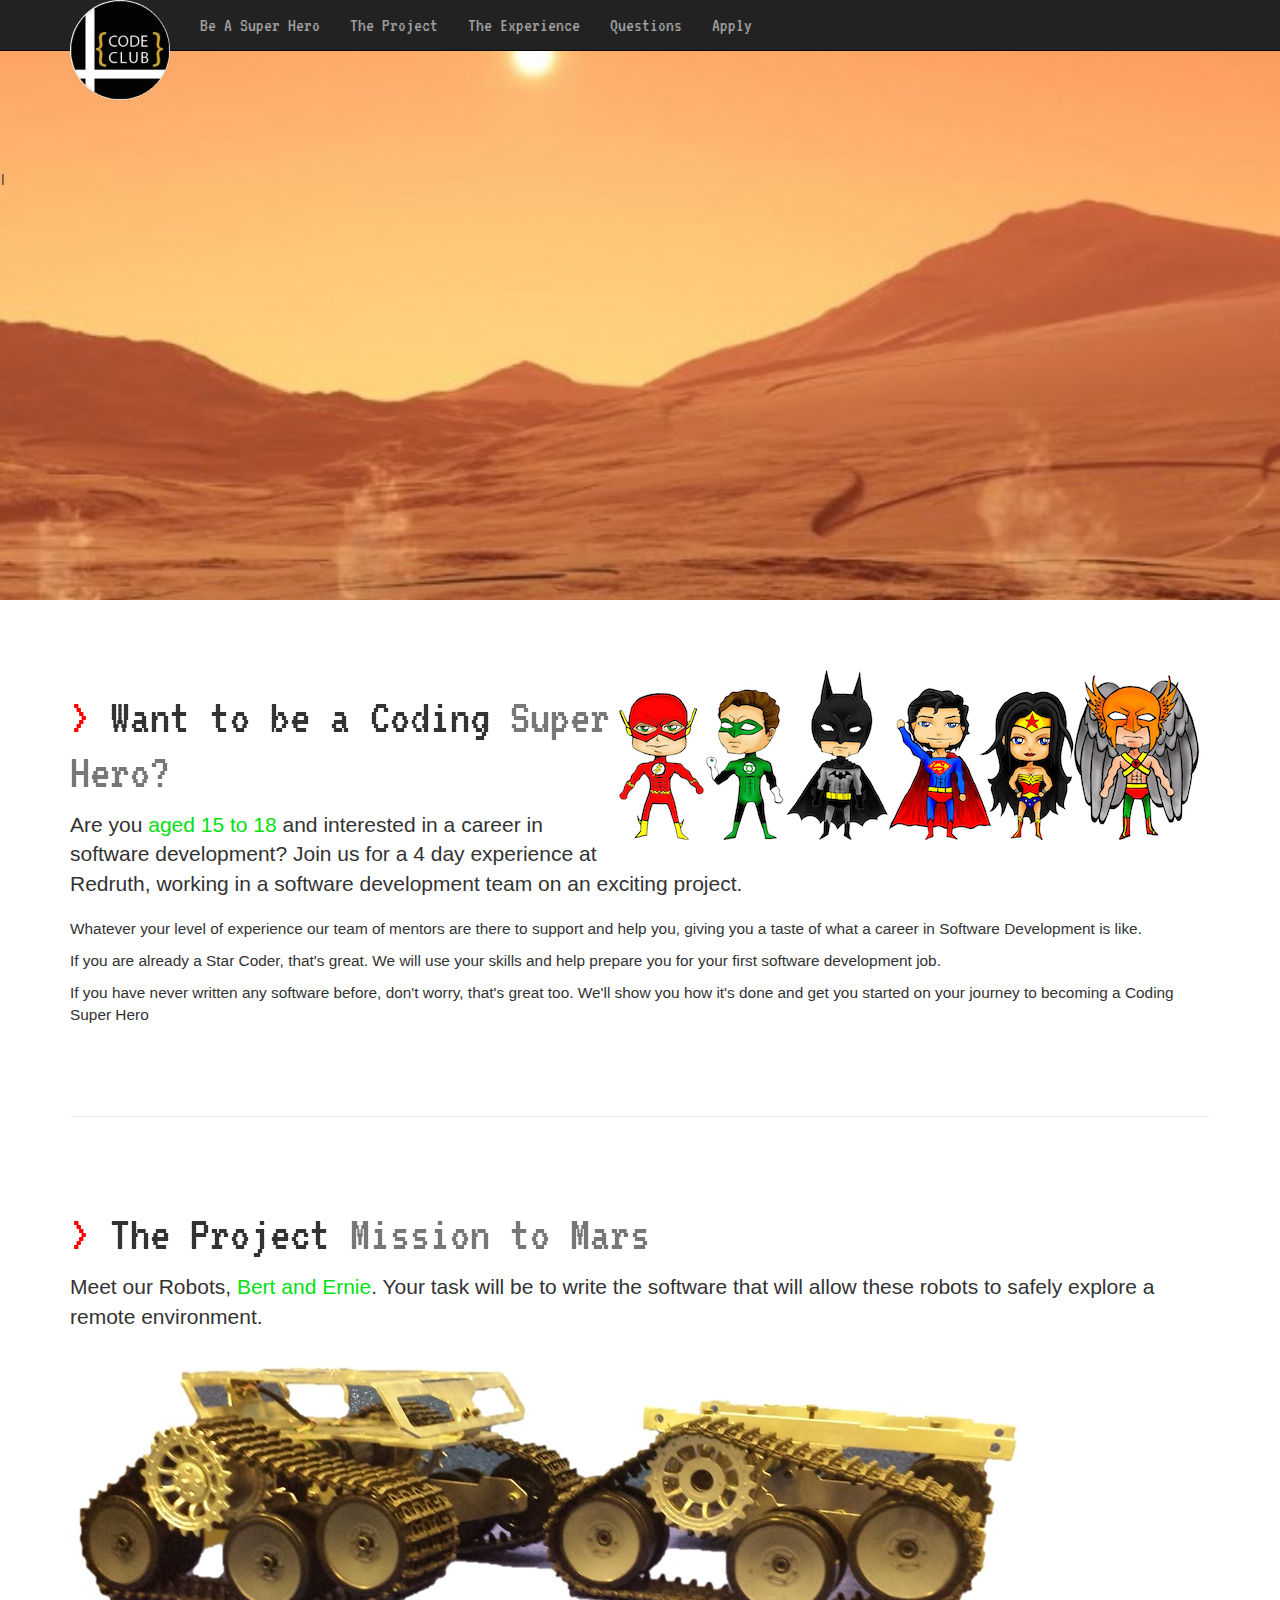
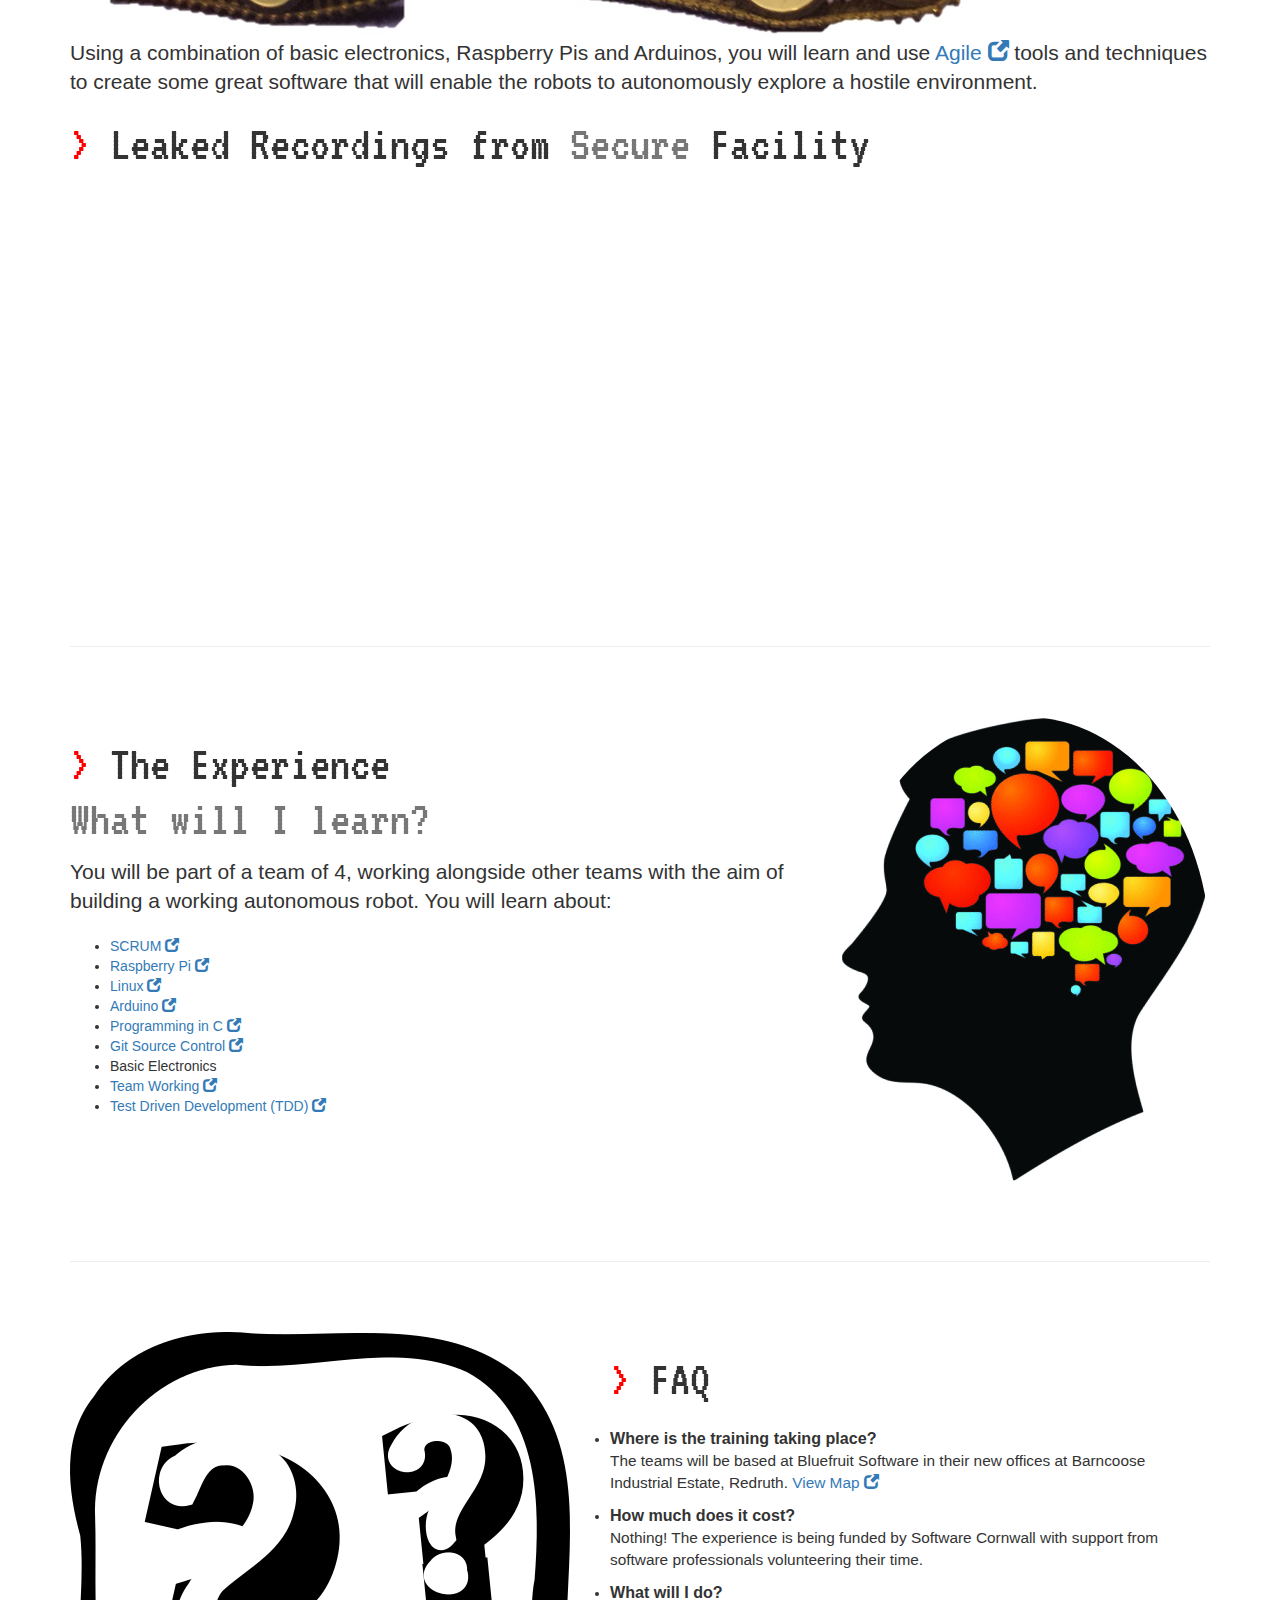
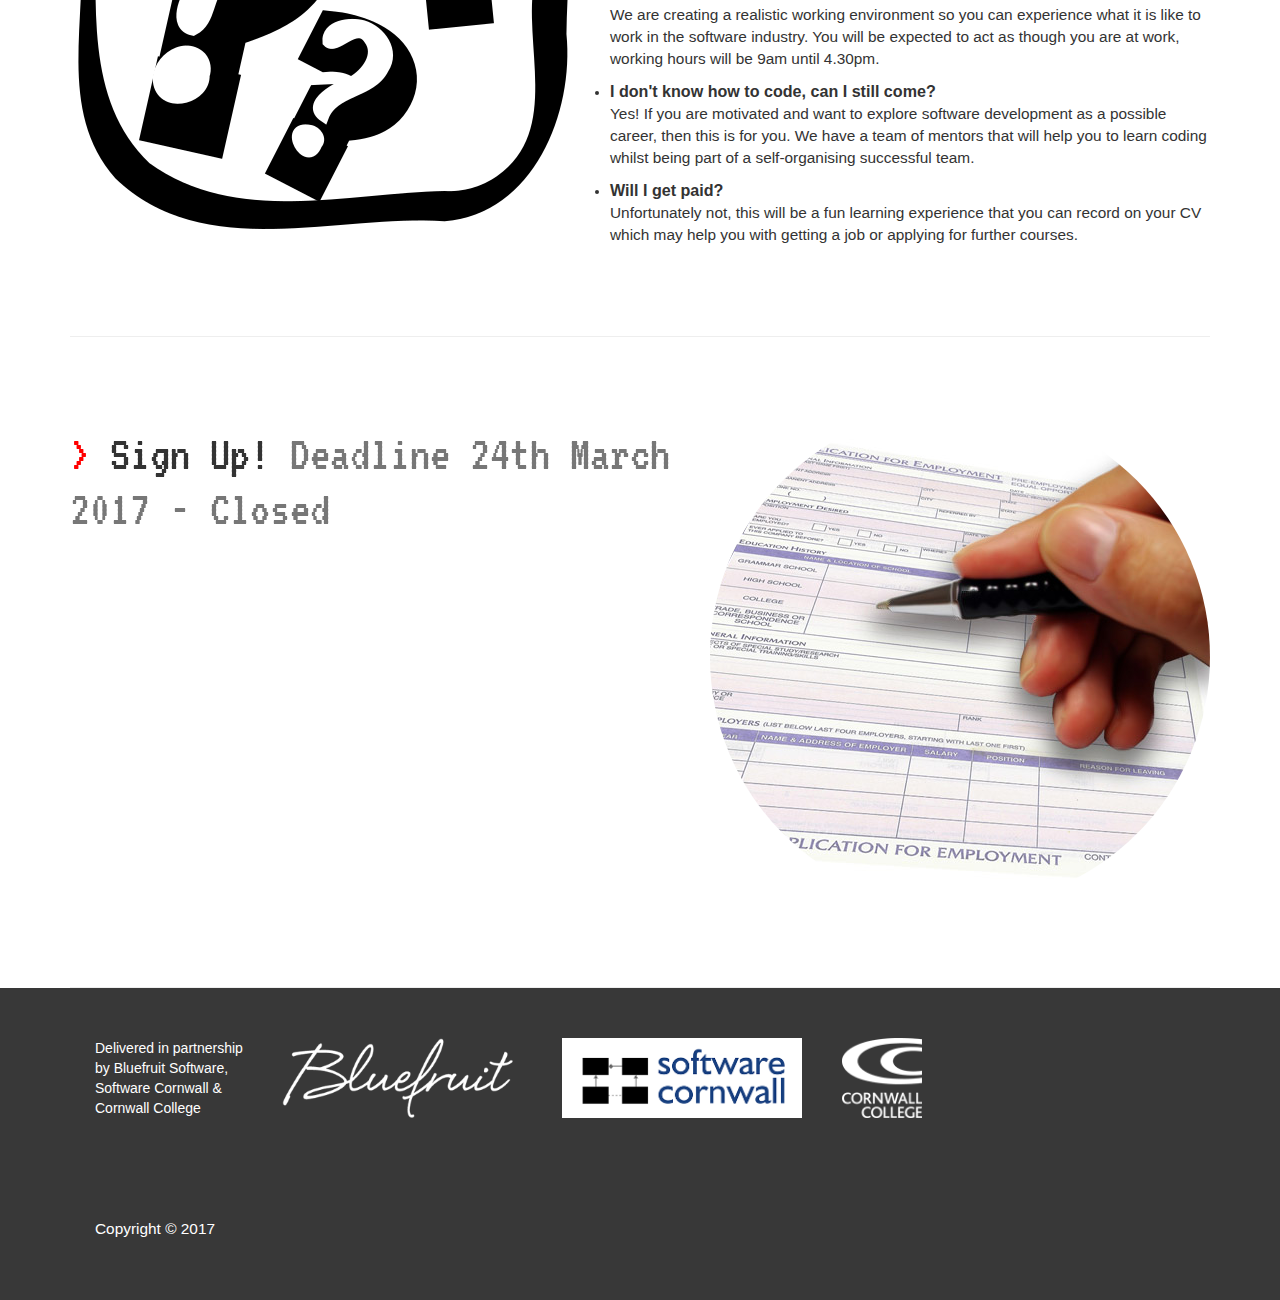
<file: easterschool/index.html>
<!DOCTYPE html>
<html lang="en">
<head>
    <meta charset="utf-8">
    <meta http-equiv="X-UA-Compatible" content="IE=edge">
    <meta name="viewport" content="width=device-width, initial-scale=1">
    <meta name="description" content="">
    <meta name="author" content="tango3.co.uk">

    <title>Star Coders - Mission to Mars</title>
	<!-- Google fonts -->
	<link href='//fonts.googleapis.com/css?family=VT323' rel='stylesheet' type='text/css'>

    <!-- Bootstrap Core CSS -->
    <link href="//maxcdn.bootstrapcdn.com/bootstrap/3.3.2/css/bootstrap.min.css" rel="stylesheet">

    <!-- Custom CSS -->
    <link href="./css/one-page-wonder.css" rel="stylesheet">

    <!-- HTML5 Shim and Respond.js IE8 support of HTML5 elements and media queries -->
    <!-- WARNING: Respond.js doesn't work if you view the page via file:// -->
    <!--[if lt IE 9]>
        <script src="https://oss.maxcdn.com/libs/html5shiv/3.7.0/html5shiv.js"></script>
        <script src="https://oss.maxcdn.com/libs/respond.js/1.4.2/respond.min.js"></script>
    <![endif]-->

</head>

<body>

    <!-- Navigation -->
    <nav class="navbar navbar-inverse navbar-fixed-top" role="navigation">
        <div class="container">
            <!-- Brand and toggle get grouped for better mobile display -->
            <div class="navbar-header">
                <button type="button" class="navbar-toggle" data-toggle="collapse" data-target="#bs-example-navbar-collapse-1">
                    <span class="sr-only">Toggle navigation</span>
                    <span class="icon-bar"></span>
                    <span class="icon-bar"></span>
                    <span class="icon-bar"></span>
                </button>
                <a class="navbar-brand" href="http://www.softwarecornwall.org/codeclub"><img class="img-circle" src="./images/CodeClubCornwall-150px.jpg" title="Code Club Cornwall" /></a>
            </div>
            <!-- Collect the nav links, forms, and other content for toggling -->
            <div class="collapse navbar-collapse" id="bs-example-navbar-collapse-1">
                <ul class="nav navbar-nav">
                    <li>
                        <a href="#super-hero">Be A Super Hero</a>
                    </li>
                    <li>
                        <a href="#project">The Project</a>
                    </li>
                    <li>
                        <a href="#experience">The Experience</a>
                    </li>
					<li>
                        <a href="#faq">Questions</a>
                    </li>
					<li>
                        <a href="#apply">Apply</a>
                    </li>
                </ul>
            </div>
            <!-- /.navbar-collapse -->
        </div>
        <!-- /.container -->
    </nav>

    <!-- Full Width Image Header -->
    <header class="header-image">
        <div class="headline">
            <div class="container">
            </div>
        </div>
    </header>

    <!-- Page Content -->
    <div class="container">

       <!--<hr class="featurette-divider">-->

        <!-- First Featurette -->
        <div class="featurette" id="super-hero">
            <img class="featurette-image img-responsive" src="./images/superhero-clipart.png">
            <h2 class="featurette-heading"><span style="color:red">> </span>Want to be a Coding
                <span class="text-muted">Super Hero?</span>
            </h2>
            <p class="lead">Are you <span style="color:#04E013">aged 15 to 18</span> and interested in a career in software development? Join us for a 4 day experience at Redruth, working in a software development team on an exciting project.</p>
			<p >Whatever your level of experience our team of mentors are there to support and help you, giving you a taste of what a career in Software Development is like.</p>
			<p >If you are already a Star Coder, that's great. We will use your skills and help prepare you for your first software development job.</p>
			<p >If you have never written any software before, don't worry, that's great too.  We'll show you how it's done and get you started on your journey to becoming a Coding Super Hero</p> 
		</div>

        <hr class="featurette-divider">

        <!-- Second Featurette -->
        <div class="featurette" id="project">
            <h2 class="featurette-heading"><span style="color:red">> </span>The Project 
                <span class="text-muted">Mission to Mars</span>
            </h2>
            <p class="lead">Meet our Robots, <span style="color:#04E013">Bert and Ernie</span>. Your task will be to write the software that will allow these robots to safely explore a remote environment.</p>
			<img class="featurette-image img-responsive " src="./images/Bert-and-Ernie.jpg">
			<p class="lead">Using a combination of basic electronics, Raspberry Pis and Arduinos, you will learn and use <a href="http://en.wikipedia.org/wiki/Agile_software_development" target="_blank">Agile <i class="glyphicon glyphicon-new-window"></i></a> tools and techniques to create some great software that will enable the robots to autonomously explore a hostile environment.</p>
			<h2 class="featurette-heading"><span style="color:red">> </span>Leaked Recordings from 
                <span class="text-muted">Secure</span> Facility
            </h2>
			<iframe class="video" scrolling='no' frameborder='0' style='border: none;' src='https://www.wevideo.com/embed/#592023631'></iframe>
		</div>

        <hr class="featurette-divider">

        <!-- Third Featurette -->
        <div class="featurette" id="experience">
            <img class="featurette-image img-circle img-responsive pull-right" src="./images/learn.jpg">
            <h2 class="featurette-heading"><span style="color:red">> </span>The Experience<br />
                <span class="text-muted">What will I learn?</span>
            </h2>
            <p class="lead">You will be part of a team of 4, working alongside other teams with the aim of building a working autonomous robot. You will learn about:
				<ul>
					<li><a href="https://www.atlassian.com/agile/scrum" title="SCRUM">SCRUM <i class="glyphicon glyphicon-new-window"></i></a></li>
					<li><a href="http://www.raspberrypi.org/"  title="Raspberry Pi">Raspberry Pi <i class="glyphicon glyphicon-new-window"></i></a></li>
					<li><a href="http://www.linux.com/">Linux <i class="glyphicon glyphicon-new-window"></i></a></li>
					<li><a href="http://www.arduino.cc/">Arduino  <i class="glyphicon glyphicon-new-window"></i></a></li>
					<li><a href="http://arduino.cc/en/Tutorial/HomePage">Programming in C <i class="glyphicon glyphicon-new-window"></i></a></li>
					<li><a href="http://git-scm.com/">Git Source Control <i class="glyphicon glyphicon-new-window"></i></a></li>
					<li>Basic Electronics</li>
					<li><a href="https://www.atlassian.com/agile/teams">Team Working <i class="glyphicon glyphicon-new-window"></i></a></li>
					<li><a href="http://en.wikipedia.org/wiki/Test-driven_development">Test Driven Development (TDD) <i class="glyphicon glyphicon-new-window"></i></a></li>
				</ul>
			</p>
        </div>

        <hr class="featurette-divider">

		<!-- Fourth Featurette -->
        <div class="featurette" id="faq">
            <img class="featurette-image img-responsive pull-left" src="./images/icon-faq-500px.png">
            <h2 class="featurette-heading"><span style="color:red">> </span>FAQ
                <span class="text-muted"></span>
            </h2>
            <p class="lead">
				<ul>
					<li><span style="font-size:115%; font-weight:bold;">Where is the training taking place?</span><p>The teams will be based at Bluefruit Software in their new offices at Barncoose Industrial Estate, Redruth. <a href="https://www.google.co.uk/maps/place/Bluefruit+Software/@50.2288402,-5.2500995,17z/data=!4m15!1m9!4m8!1m0!1m6!1m2!1s0x486b1f5c8ba8f665:0x5d7c3f05d682b4c3!2sBluefruit+Software,+Gateway+Business+Centre,+Barncoose+Gateway+Park,+Illogan+Highway,+Redruth+TR15+3RQ!2m2!1d-5.24783!2d50.228803!3m4!1s0x0:0x5d7c3f05d682b4c3!8m2!3d50.2288032!4d-5.2478298">View Map <i class="glyphicon glyphicon-new-window"></i></a></p></li>
					<li><span style="font-size:115%; font-weight:bold;">How much does it cost?</span><p>Nothing! The experience is being funded by Software Cornwall with support from software professionals volunteering their time.</p></li>
					<li><span style="font-size:115%; font-weight:bold;">What will I do?</span><p>We are creating a realistic working environment so you can experience what it is like to work in the software industry. You will be expected to act as though you are at work, working hours will be 9am until 4.30pm.</p></li>
					<li><span style="font-size:115%; font-weight:bold;">I don't know how to code, can I still come?</span><p>Yes! If you are motivated and want to explore software development as a possible career, then this is for you. We have a team of mentors that will help you to learn coding whilst being part of a self-organising successful team.</p></li>
					<li><span style="font-size:115%; font-weight:bold;">Will I get paid?</span><p>Unfortunately not, this will be a fun learning experience that you can record on your CV which may help you with getting a job or applying for further courses.</p></li>
				</ul>
			</p>
        </div>

        <hr class="featurette-divider">
		
		<!-- Fifth Featurette -->
        <div class="featurette" id="apply">
            <img class="featurette-image img-circle img-responsive pull-right" src="./images/application-form-500px.jpg">
            <h2 class="featurette-heading"><span style="color:red">> </span>Sign Up!
                <span class="text-muted">Deadline 24th March 2017 - Closed</span>
            </h2>
        </div>

        <hr class="featurette-divider">
		


    </div>
<!-- Modal -->
<div class="modal fade" id="myModal" tabindex="-1" role="dialog" aria-labelledby="myModalLabel" aria-hidden="true">
  <div class="modal-dialog">
    <div class="modal-content">
		 <div class="modal-header">
        <button type="button" class="close" data-dismiss="modal" aria-label="Close"><span aria-hidden="true">&times;</span></button>
        <h4 class="modal-title" id="myModalLabel">Apply</h4>
      </div>
      <div class="modal-body">
		<iframe src="https://docs.google.com/forms/d/e/1FAIpQLSeaUubhiY4Bgk0ZSyBa0KwB0mQRyDXtwMonBSgul-kCUkoHQ/viewform?embedded=true" width="100%" height="100%" frameborder="0" marginheight="0" marginwidth="0">Loading...</iframe>
      </div>
      <div class="modal-footer">
        <button type="button" class="btn btn-default" data-dismiss="modal">Close</button>        
      </div>
	  </div></div></div>


        <!-- Footer -->
        <footer>
			 <div class="container">
            <div class="row" style="padding: 50px 25px 50px 25px;">
                <div class="col-lg-2"  style="color: white;">
						Delivered in partnership by Bluefruit Software, Software Cornwall & Cornwall College 
                </div>
				
				<div class="col-lg-3" >	
						<a href="http://www.bluefruit.co.uk">
							<img  style="height: 80px;" src="./images/bluefruit.png" title="Bluefruit Software" />
						</a>
                </div>
				<div class="col-lg-3"  >
						<a href="http://www.softwarecornwall.org">
							<img  style="height: 80px;" src="./images/software-cornwall-logo-1200.png" title="Software Cornwall" />
						</a>					
                </div>
                <div class="col-lg-1" >	
						<a href="http://www.cornwall.ac.uk">
							<img  style="height: 80px;" src="./images/cc-logo-white.png" title="Cornwall College" />
						</a>
                </div>
            </div>			
			<div class="row" style="padding: 50px 25px 50px 25px;">
                <div class="col-lg-4">
                    <p style="color:white;">Copyright &copy; 2017</p>
                </div>
            </div>
			</div>
        </footer>
    <!-- /.container -->
	<!-- jQuery -->
    <script src="//ajax.googleapis.com/ajax/libs/jquery/2.1.3/jquery.min.js"></script>

    <!-- Bootstrap Core JavaScript -->
    <script src="//maxcdn.bootstrapcdn.com/bootstrap/3.3.2/js/bootstrap.min.js"></script>
    
	<!-- jQuery -->
    <!--<script src="js/jquery.js"></script>-->
	<script src="js/typed.js" type="text/javascript"></script>
    <!-- Bootstrap Core JavaScript -->
    <!--<script src="js/bootstrap.min.js"></script>-->
    <script src="js/easter-school.js" type="text/javascript"></script>
</body>

</html>
</file>
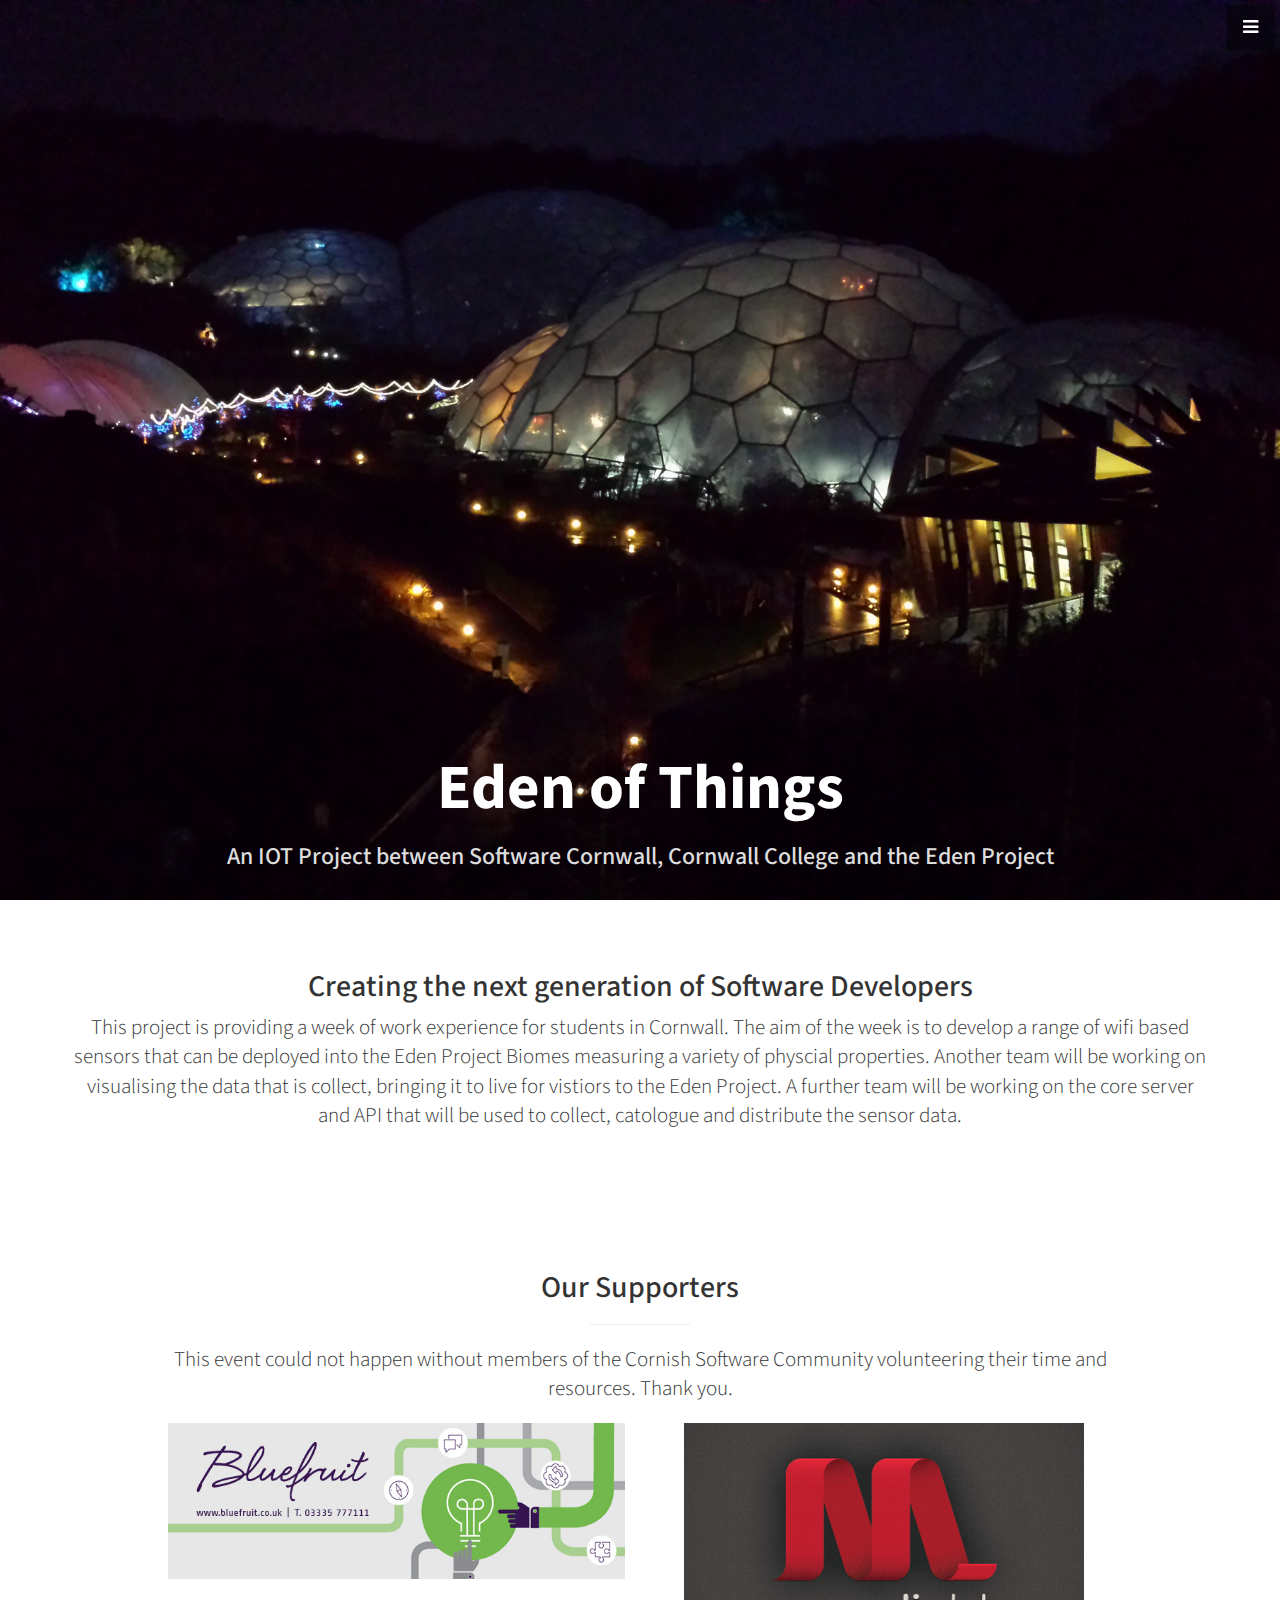
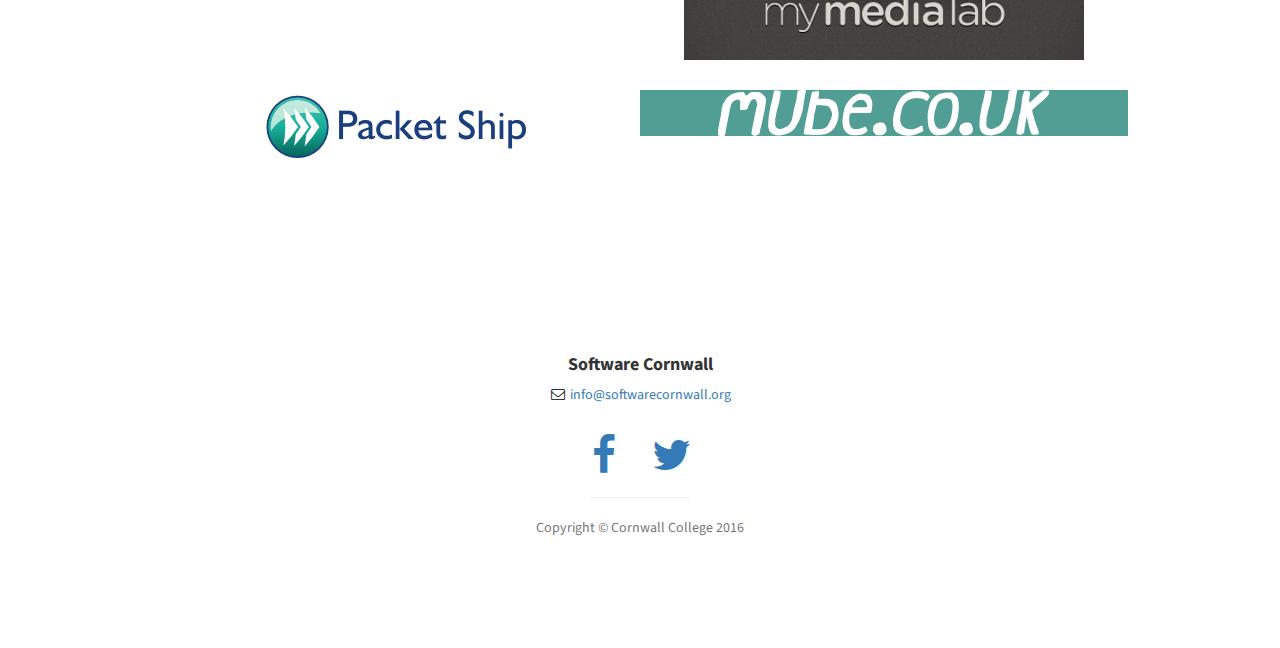
<file: edenofthings/index.html>
<!DOCTYPE html>
<html lang="en">

<head>

    <meta charset="utf-8">
    <meta http-equiv="X-UA-Compatible" content="IE=edge">
    <meta name="viewport" content="width=device-width, initial-scale=1">
    <meta name="description" content="">
    <meta name="author" content="">

    <title>Eden of Things</title>

    <!-- Bootstrap Core CSS -->
    <link href="css/bootstrap.min.css" rel="stylesheet">

    <!-- Custom CSS -->
    <link href="css/stylish-portfolio.css" rel="stylesheet">

    <!-- Custom Fonts -->
    <link href="font-awesome/css/font-awesome.min.css" rel="stylesheet" type="text/css">
    <link href="//fonts.googleapis.com/css?family=Source+Sans+Pro:300,400,700,300italic,400italic,700italic" rel="stylesheet" type="text/css">

    <!-- HTML5 Shim and Respond.js IE8 support of HTML5 elements and media queries -->
    <!-- WARNING: Respond.js doesn't work if you view the page via file:// -->
    <!--[if lt IE 9]>
        <script src="https://oss.maxcdn.com/libs/html5shiv/3.7.0/html5shiv.js"></script>
        <script src="https://oss.maxcdn.com/libs/respond.js/1.4.2/respond.min.js"></script>
    <![endif]-->

</head>

<body>

    <!-- Navigation -->
    <a id="menu-toggle" href="#" class="btn btn-dark btn-lg toggle"><i class="fa fa-bars"></i></a>
    <nav id="sidebar-wrapper">
        <ul class="sidebar-nav">
            <a id="menu-close" href="#" class="btn btn-light btn-lg pull-right toggle"><i class="fa fa-times"></i></a>
            <li class="sidebar-brand">
                <a href="#top"  onclick = $("#menu-close").click(); >Eden of Things</a>
            </li>
            <li>
                <a href="files/ESP-01FactSheet.pdf" target="_blank" onclick = $("#menu-close").click(); >ESP-01 Fact Sheet</a>
            </li>
            <li>
                <a href="files/Arduino_Cheat_Sheet.pdf" target="_blank" onclick = $("#menu-close").click(); >Arduino Cheat Sheet</a>
            </li>
            <li>
                <a href="https://docs.google.com/spreadsheets/d/1JwK5Llt5-aiPKNyGxLjPePjSdjeNc57Sg-GaAA_STgM/pubhtml" target="_blank" onclick = $("#menu-close").click(); >User Stories</a>
            </li>
            <li>
                <a href="https://github.com/TheEdenOfThings" target="_blank" onclick = $("#menu-close").click(); >GitHub</a>
            </li>
            <li>
                <a href="img/SensorStation_schematic.jpg" target="_blank" onclick = $("#menu-close").click(); >Senor Station Schematic</a>
            </li>
            
        </ul>
    </nav>

    <!-- Header -->
    <header id="top" class="header">
        <div class="text-vertical-center">
            <h1>Eden of Things</h1>
            <h3>An IOT Project between Software Cornwall, Cornwall College and the Eden Project</h3>
            <br>
           <!-- <a href="#about" class="btn btn-dark btn-lg">Find Out More</a>-->
        </div>
    </header>
 <!-- About -->
    <section id="about" class="about">
        <div class="container">
            <div class="row">
                <div class="col-lg-12 text-center">
                    <h2>Creating the next generation of Software Developers</h2>
                    <p class="lead">This project is providing a week of work experience for students in Cornwall. The aim of the week is to develop a range of wifi based sensors that can be deployed into the Eden Project Biomes measuring a variety of physcial properties. Another team will be working on visualising the data that is collect, bringing it to live for vistiors to the Eden Project.  A further team will be working on the core server and API that will be used to collect, catologue and distribute the sensor data.</p>
                </div>
            </div>
            <!-- /.row -->
        </div>
        <!-- /.container -->
    </section>
        <!-- Portfolio -->
    <section id="portfolio" class="portfolio">
        <div class="container">
            <div class="row">
                <div class="col-lg-10 col-lg-offset-1 text-center">
                    <h2>Our Supporters</h2>
                    <hr class="small">
                    <p class="lead">This event could not happen without members of the Cornish Software Community volunteering their time and resources.  Thank you.</p>
                    <div class="row">
                        <div class="col-md-6">
                            <div class="portfolio-item">
                                <a href="http://www.bluefruit.co.uk/">
                                    <img class="img-portfolio img-responsive" src="img/bluefruit.png">
                                </a>
                            </div>
                        </div>
                        <div class="col-md-6">
                            <div class="portfolio-item">
                                <a href="http://mymedialab.co.uk/">
                                    <img class="img-portfolio img-responsive" src="img/mymedialab.png">
                                </a>
                            </div>
                        </div>
                        <div class="col-md-6">
                            <div class="portfolio-item">
                                <a href="http://www.packetship.com/">
                                    <img class="img-portfolio img-responsive" src="img/packet_ship.png">
                                </a>
                            </div>
                        </div>
                        <div class="col-md-6" style="background-color:rgb(80, 158, 148); height:46px;">
                            <div class="portfolio-item">
                                <a href="http://www.mube.co.uk/">
                                    <img class="img-portfolio img-responsive" src="img/mube.png">
                                </a>
                            </div>
                        </div>
                    </div>
                    <!-- /.row (nested) -->
                </div>
                <!-- /.col-lg-10 -->
            </div>
            <!-- /.row -->
        </div>
        <!-- /.container -->
    </section>

    
        <!-- Footer -->
    <footer>
        <div class="container">
            <div class="row">
                <div class="col-lg-10 col-lg-offset-1 text-center">
                    <h4><strong>Software Cornwall</strong>
                    </h4>
                    <ul class="list-unstyled">
                        <li><i class="fa fa-envelope-o fa-fw"></i>  <a href="mailto:info@softwarecornwall.org">info@softwarecornwall.org</a>
                        </li>
                    </ul>
                    <br>
                    <ul class="list-inline">
                        <li>
                            <a href="https://www.facebook.com/SoftwareCornwall/"><i class="fa fa-facebook fa-fw fa-3x"></i></a>
                        </li>
                        <li>
                            <a href="https://twitter.com/swcornwall"><i class="fa fa-twitter fa-fw fa-3x"></i></a>
                        </li>
                    </ul>
                    <hr class="small">
                    <p class="text-muted">Copyright &copy; Cornwall College 2016</p>
                </div>
            </div>
        </div>
    </footer>




    <!-- jQuery -->
    <script src="js/jquery.js"></script>

    <!-- Bootstrap Core JavaScript -->
    <script src="js/bootstrap.min.js"></script>

    <!-- Custom Theme JavaScript -->
    <script>
    // Closes the sidebar menu
    $("#menu-close").click(function(e) {
        e.preventDefault();
        $("#sidebar-wrapper").toggleClass("active");
    });

    // Opens the sidebar menu
    $("#menu-toggle").click(function(e) {
        e.preventDefault();
        $("#sidebar-wrapper").toggleClass("active");
    });

    // Scrolls to the selected menu item on the page
    $(function() {
        $('a[href*=#]:not([href=#])').click(function() {
            if (location.pathname.replace(/^\//, '') == this.pathname.replace(/^\//, '') || location.hostname == this.hostname) {

                var target = $(this.hash);
                target = target.length ? target : $('[name=' + this.hash.slice(1) + ']');
                if (target.length) {
                    $('html,body').animate({
                        scrollTop: target.offset().top
                    }, 1000);
                    return false;
                }
            }
        });
    });
    </script>

</body>

</html>
</file>
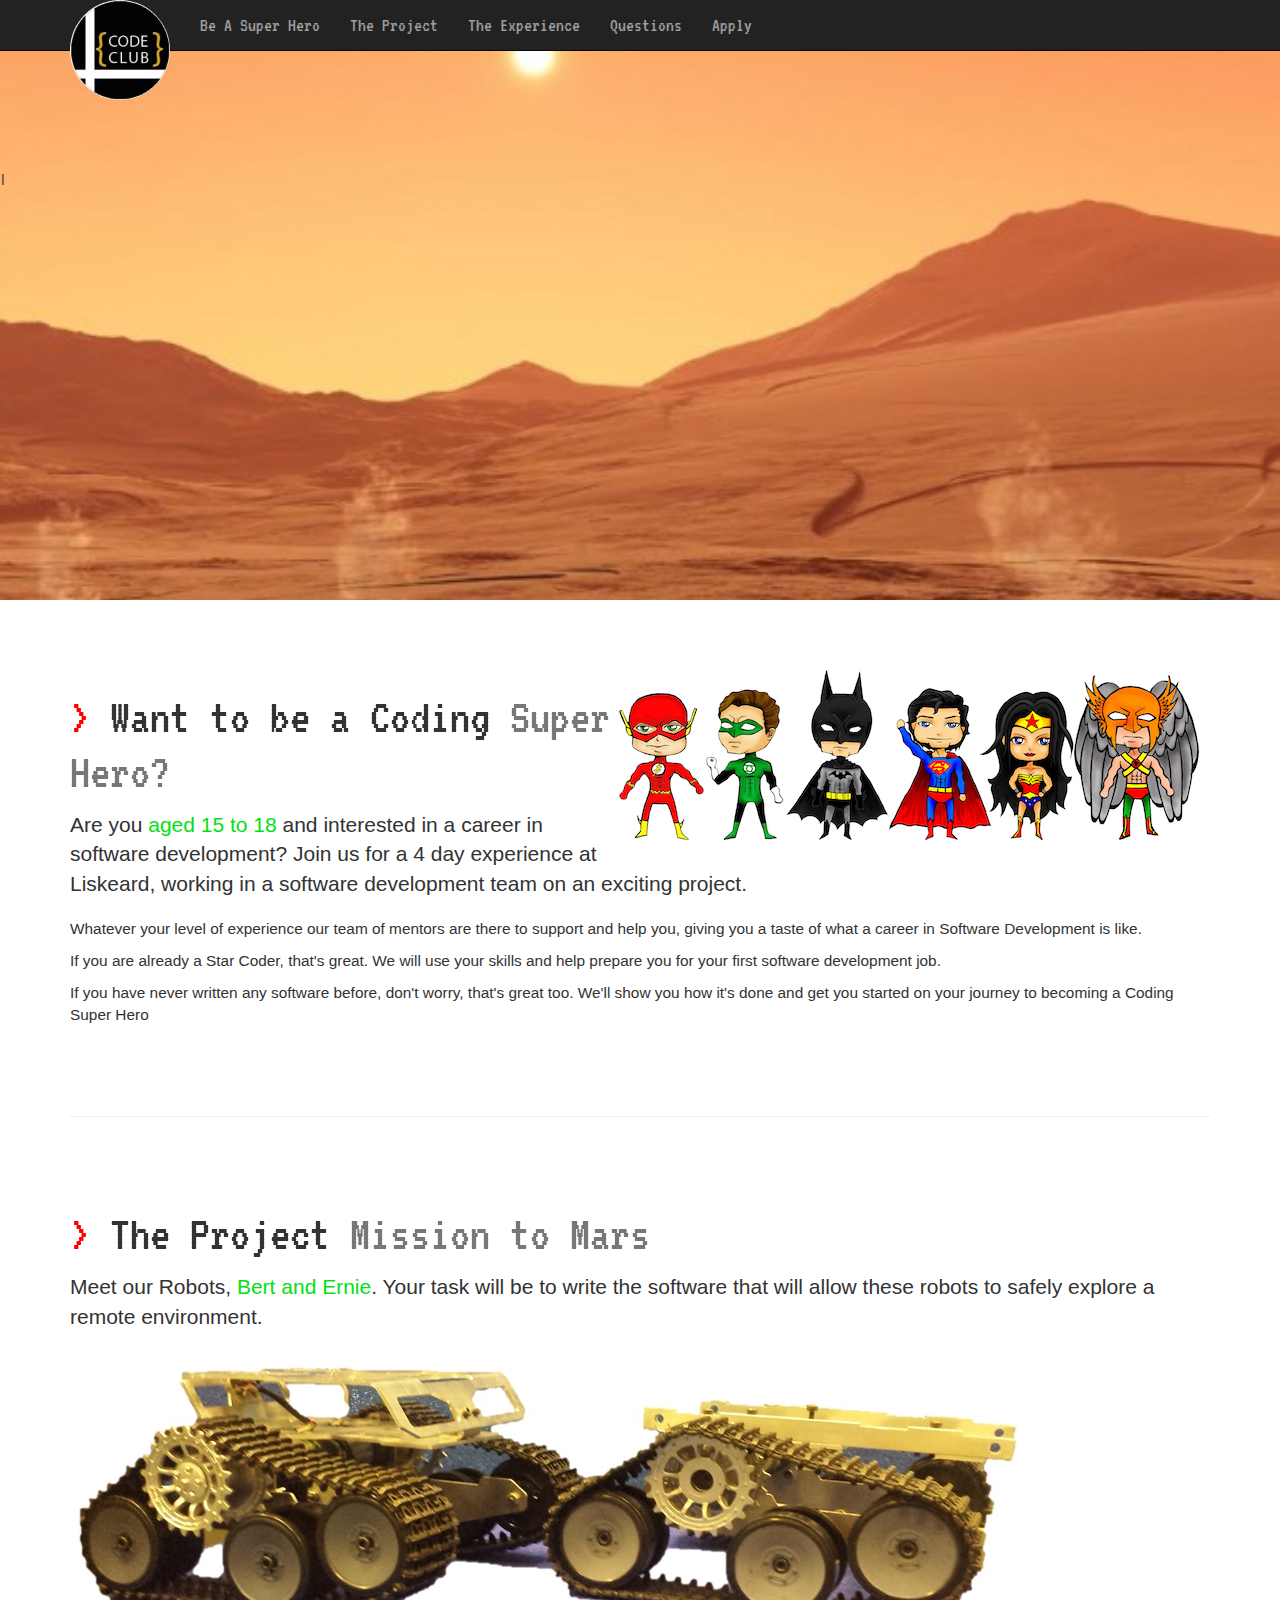
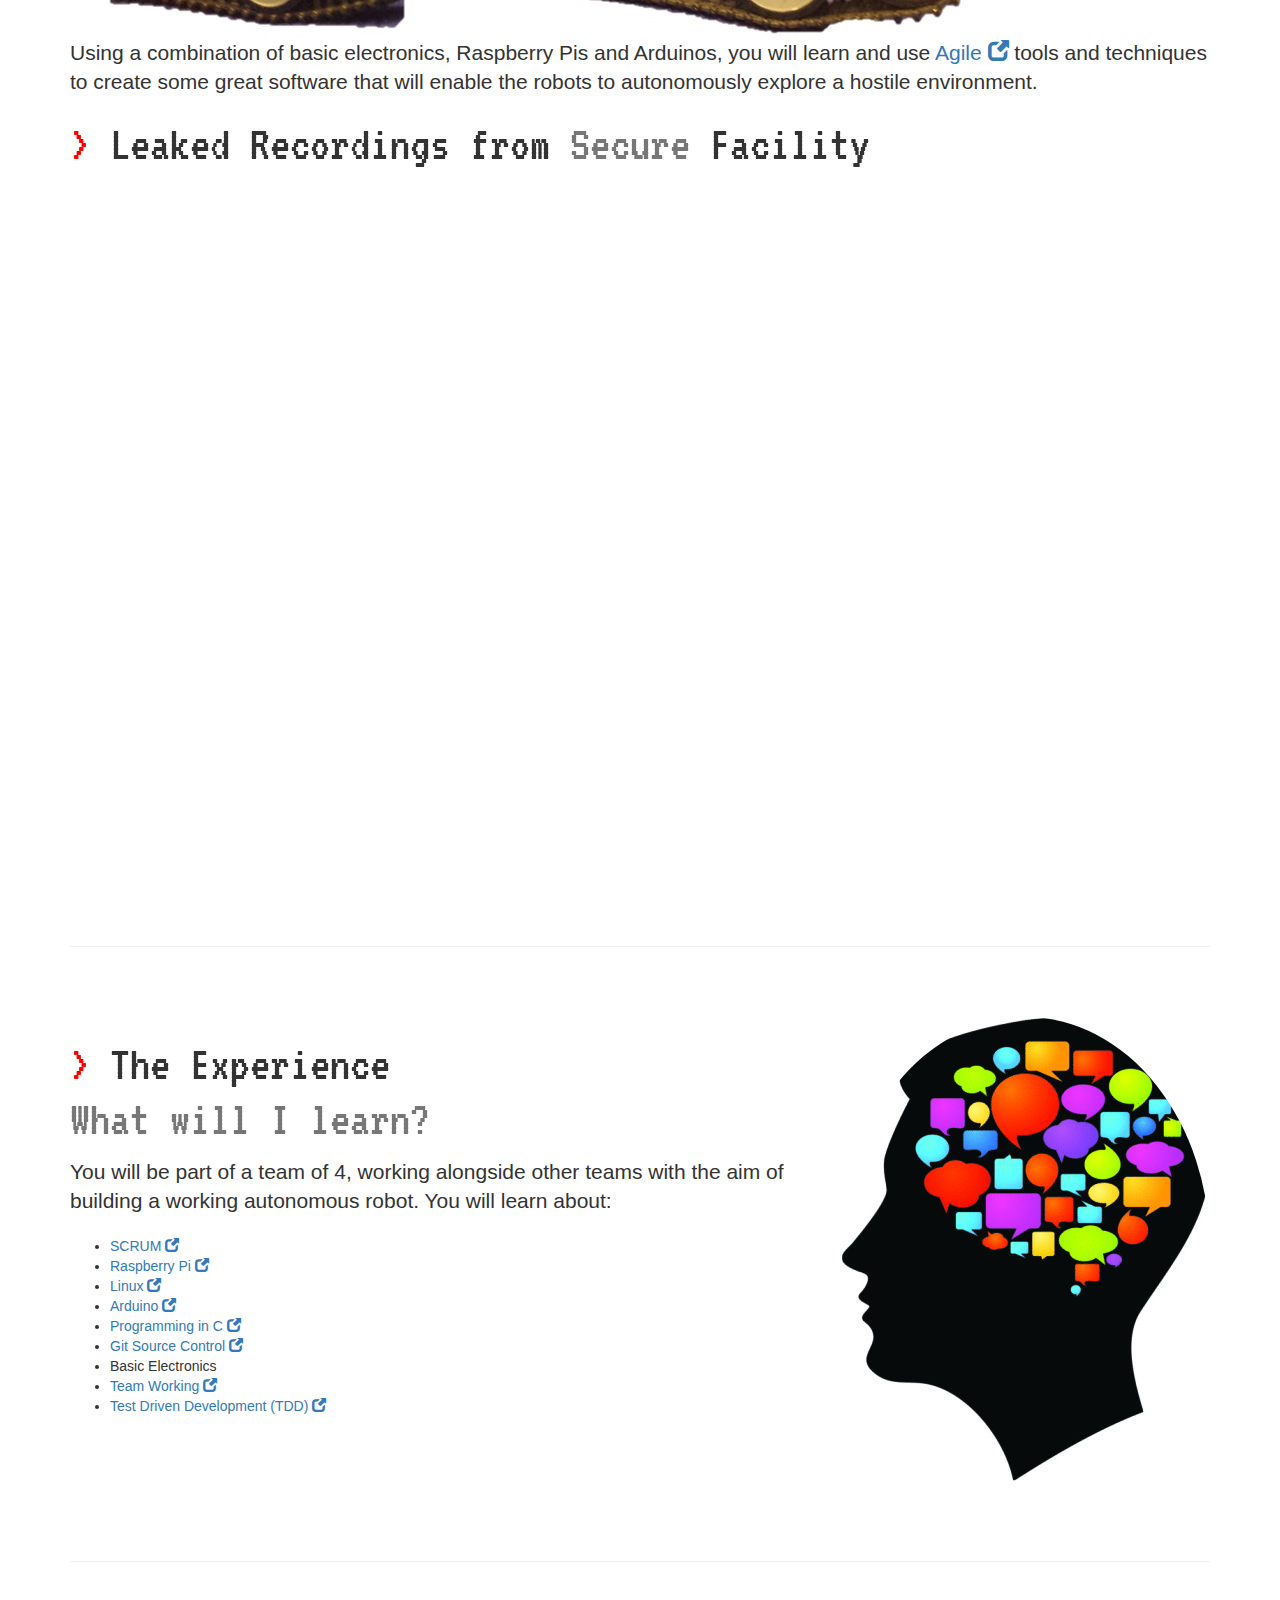
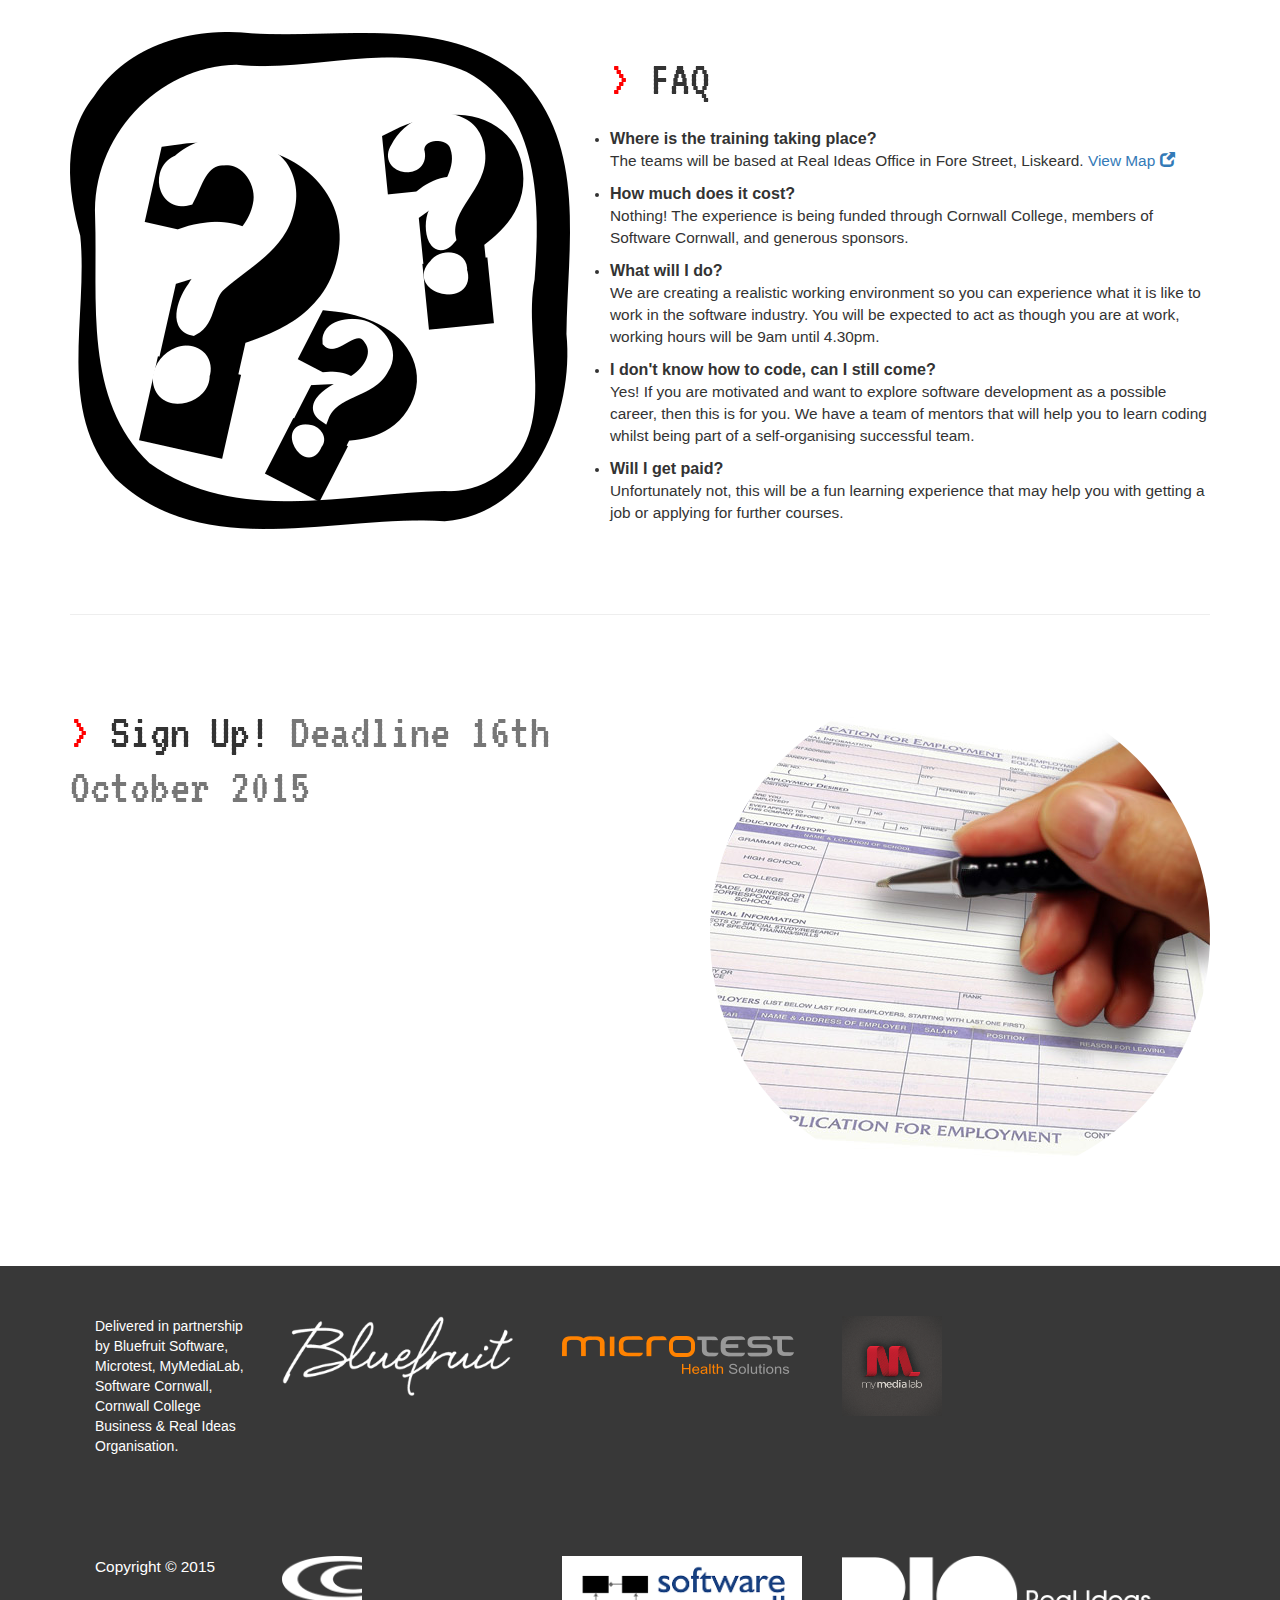
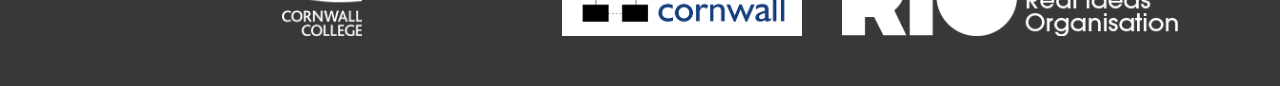
<file: octoberschool/index.html>
<!DOCTYPE html>
<html lang="en">
<head>
    <meta charset="utf-8">
    <meta http-equiv="X-UA-Compatible" content="IE=edge">
    <meta name="viewport" content="width=device-width, initial-scale=1">
    <meta name="description" content="">
    <meta name="author" content="tango3.co.uk">

    <title>Star Coders - Mission to Mars</title>
	<!-- Google fonts -->
	<link href="//fonts.googleapis.com/css?family=VT323" rel="stylesheet" type="text/css">

    <!-- Bootstrap Core CSS -->
    <link href="//maxcdn.bootstrapcdn.com/bootstrap/3.3.2/css/bootstrap.min.css" rel="stylesheet">

    <!-- Custom CSS -->
    <link href="./css/one-page-wonder.css" rel="stylesheet">

    <!-- HTML5 Shim and Respond.js IE8 support of HTML5 elements and media queries -->
    <!-- WARNING: Respond.js doesn't work if you view the page via file:// -->
    <!--[if lt IE 9]>
        <script src="https://oss.maxcdn.com/libs/html5shiv/3.7.0/html5shiv.js"></script>
        <script src="https://oss.maxcdn.com/libs/respond.js/1.4.2/respond.min.js"></script>
    <![endif]-->

</head>

<body>

    <!-- Navigation -->
    <nav class="navbar navbar-inverse navbar-fixed-top" role="navigation">
        <div class="container">
            <!-- Brand and toggle get grouped for better mobile display -->
            <div class="navbar-header">
                <button type="button" class="navbar-toggle" data-toggle="collapse" data-target="#bs-example-navbar-collapse-1">
                    <span class="sr-only">Toggle navigation</span>
                    <span class="icon-bar"></span>
                    <span class="icon-bar"></span>
                    <span class="icon-bar"></span>
                </button>
                <a class="navbar-brand" href="http://www.softwarecornwall.org/codeclub"><img class="img-circle" src="./images/CodeClubCornwall-150px.jpg" title="Code Club Cornwall" /></a>
            </div>
            <!-- Collect the nav links, forms, and other content for toggling -->
            <div class="collapse navbar-collapse" id="bs-example-navbar-collapse-1">
                <ul class="nav navbar-nav">
                    <li>
                        <a href="#super-hero">Be A Super Hero</a>
                    </li>
                    <li>
                        <a href="#project">The Project</a>
                    </li>
                    <li>
                        <a href="#experience">The Experience</a>
                    </li>
					<li>
                        <a href="#faq">Questions</a>
                    </li>
					<li>
                        <a href="#apply">Apply</a>
                    </li>
                </ul>
            </div>
            <!-- /.navbar-collapse -->
        </div>
        <!-- /.container -->
    </nav>

    <!-- Full Width Image Header -->
    <header class="header-image">
        <div class="headline">
            <div class="container">
            </div>
        </div>
    </header>

    <!-- Page Content -->
    <div class="container">

       <!--<hr class="featurette-divider">-->

        <!-- First Featurette -->
        <div class="featurette" id="super-hero">
            <img class="featurette-image img-responsive" src="./images/superhero-clipart.png">
            <h2 class="featurette-heading"><span style="color:red">&gt; </span>Want to be a Coding
                <span class="text-muted">Super Hero?</span>
            </h2>
            <p class="lead">Are you <span style="color:#04E013">aged 15 to 18</span> and interested in a career in software development? Join us for a 4 day experience at Liskeard, working in a software development team on an exciting project.</p>
			<p >Whatever your level of experience our team of mentors are there to support and help you, giving you a taste of what a career in Software Development is like.</p>
			<p >If you are already a Star Coder, that's great. We will use your skills and help prepare you for your first software development job.</p>
			<p >If you have never written any software before, don't worry, that's great too.  We'll show you how it's done and get you started on your journey to becoming a Coding Super Hero</p> 
		</div>

        <hr class="featurette-divider">

        <!-- Second Featurette -->
        <div class="featurette" id="project">
            <h2 class="featurette-heading"><span style="color:red">&gt; </span>The Project 
                <span class="text-muted">Mission to Mars</span>
            </h2>
            <p class="lead">Meet our Robots, <span style="color:#04E013">Bert and Ernie</span>. Your task will be to write the software that will allow these robots to safely explore a remote environment.</p>
			<img class="featurette-image img-responsive " src="./images/Bert-and-Ernie.jpg">
			<p class="lead">Using a combination of basic electronics, Raspberry Pis and Arduinos, you will learn and use <a href="http://en.wikipedia.org/wiki/Agile_software_development" target="_blank">Agile <i class="glyphicon glyphicon-new-window"></i></a> tools and techniques to create some great software that will enable the robots to autonomously explore a hostile environment.</p>
			<h2 class="featurette-heading"><span style="color:red">&gt; </span>Leaked Recordings from 
                <span class="text-muted">Secure</span> Facility
            </h2>
			<iframe class="video" width="852" height="679" scrolling="no" frameborder="0" style="border: none;" src="https://www.wevideo.com/embed/#462298484"  allowfullscreen></iframe>
		</div>

        <hr class="featurette-divider">

        <!-- Third Featurette -->
        <div class="featurette" id="experience">
            <img class="featurette-image img-circle img-responsive pull-right" src="./images/learn.jpg">
            <h2 class="featurette-heading"><span style="color:red">&gt; </span>The Experience<br />
                <span class="text-muted">What will I learn?</span>
            </h2>
            <p class="lead">You will be part of a team of 4, working alongside other teams with the aim of building a working autonomous robot. You will learn about:
				<ul>
					<li><a href="https://www.atlassian.com/agile/scrum" title="SCRUM">SCRUM <i class="glyphicon glyphicon-new-window"></i></a></li>
					<li><a href="http://www.raspberrypi.org/"  title="Raspberry Pi">Raspberry Pi <i class="glyphicon glyphicon-new-window"></i></a></li>
					<li><a href="http://www.linux.com/">Linux <i class="glyphicon glyphicon-new-window"></i></a></li>
					<li><a href="http://www.arduino.cc/">Arduino  <i class="glyphicon glyphicon-new-window"></i></a></li>
					<li><a href="http://arduino.cc/en/Tutorial/HomePage">Programming in C <i class="glyphicon glyphicon-new-window"></i></a></li>
					<li><a href="http://git-scm.com/">Git Source Control <i class="glyphicon glyphicon-new-window"></i></a></li>
					<li>Basic Electronics</li>
					<li><a href="https://www.atlassian.com/agile/teams">Team Working <i class="glyphicon glyphicon-new-window"></i></a></li>
					<li><a href="http://en.wikipedia.org/wiki/Test-driven_development">Test Driven Development (TDD) <i class="glyphicon glyphicon-new-window"></i></a></li>
				</ul>
			</p>
        </div>

        <hr class="featurette-divider">

		<!-- Fourth Featurette -->
        <div class="featurette" id="faq">
            <img class="featurette-image img-responsive pull-left" src="./images/icon-faq-500px.png">
            <h2 class="featurette-heading"><span style="color:red">&gt; </span>FAQ
                <span class="text-muted"></span>
            </h2>
            <p class="lead">
				<ul>
					<li><span style="font-size:115%; font-weight:bold;">Where is the training taking place?</span><p>The teams will be based at Real Ideas Office in Fore Street, Liskeard. <a href="https://www.google.co.uk/maps/place/26+Fore+St,+Liskeard,+Cornwall+PL14+3JB/@50.4543653,-4.4640203,17z/data=!3m1!4b1!4m2!3m1!1s0x486c836eae6347a1:0x8942fc0fca261fde">View Map <i class="glyphicon glyphicon-new-window"></i></a></p></li>
					<li><span style="font-size:115%; font-weight:bold;">How much does it cost?</span><p>Nothing! The experience is being funded through Cornwall College, members of Software Cornwall, and generous sponsors.</p></li>
					<li><span style="font-size:115%; font-weight:bold;">What will I do?</span><p>We are creating a realistic working environment so you can experience what it is like to work in the software industry. You will be expected to act as though you are at work, working hours will be 9am until 4.30pm.</p></li>
					<li><span style="font-size:115%; font-weight:bold;">I don't know how to code, can I still come?</span><p>Yes! If you are motivated and want to explore software development as a possible career, then this is for you. We have a team of mentors that will help you to learn coding whilst being part of a self-organising successful team.</p></li>
					<li><span style="font-size:115%; font-weight:bold;">Will I get paid?</span><p>Unfortunately not, this will be a fun learning experience that may help you with getting a job or applying for further courses.</p></li>
				</ul>
			</p>
        </div>

        <hr class="featurette-divider">
		
		<!-- Fifth Featurette -->
        <div class="featurette" id="apply">
            <img class="featurette-image img-circle img-responsive pull-right" src="./images/application-form-500px.jpg">
            <h2 class="featurette-heading"><span style="color:red">&gt; </span>Sign Up!
                <span class="text-muted">Deadline 16th October 2015</span>
            </h2>

        </div>

        <hr class="featurette-divider">
		


    </div>
<!-- Modal -->
<div class="modal fade" id="myModal" tabindex="-1" role="dialog" aria-labelledby="myModalLabel" aria-hidden="true">
  <div class="modal-dialog">
    <div class="modal-content">
		 <div class="modal-header">
        <button type="button" class="close" data-dismiss="modal" aria-label="Close"><span aria-hidden="true">&times;</span></button>
        <h4 class="modal-title" id="myModalLabel">Apply</h4>
      </div>
      <div class="modal-body">
          <iframe src="https://www.eventbrite.co.uk/e/mission-to-mars-tickets-18591321142" width="100%" height="100%"  frameborder="0" marginheight="0" marginwidth="0">Loading...</iframe>
      </div>
      <div class="modal-footer">
        <button type="button" class="btn btn-default" data-dismiss="modal">Close</button>        
      </div>
	  </div></div></div>


        <!-- Footer -->
        <footer>
			 <div class="container">
            <div class="row" style="padding: 50px 25px 50px 25px;">
                <div class="col-lg-2"  style="color: white;">
						Delivered in partnership by Bluefruit Software, Microtest, MyMediaLab, Software Cornwall, Cornwall College Business & Real Ideas Organisation.
                </div>
				
				<div class="col-lg-3" >	
						<a href="http://www.bluefruit.co.uk">
							<img  style="height: 80px;" src="./images/bluefruit.png" title="Bluefruit Software" />
						</a>
                </div>
				<div class="col-lg-3" >	
						<a href="http://www.microtest.co.uk">
							<img style="margin-top:20px;" src="./images/mtLogo.png" title="Microtest" />
						</a>
                </div>
				<div class="col-lg-3"  >
						<a href="http://mymedialab.co.uk/">
							<img  style="height: 100px;" src="./images/n1X60QFu.png" title="MyMediaLab" />
						</a>					
                </div>
            </div>			
			<div class="row" style="padding: 50px 25px 50px 25px;">
                <div class="col-lg-2">
                    <p style="color:white;">Copyright &copy; 2015</p>
                </div>
				<div class="col-lg-3" >	
						<a href="http://www.cornwall.ac.uk">
							<img  style="height: 80px;" src="./images/cc-logo-white.png" title="Cornwall College" />
						</a>
                </div>
                <div class="col-lg-3"  >
						<a href="http://www.softwarecornwall.org">
							<img  style="height: 80px;" src="./images/software-cornwall-logo-1200.png" title="Software Cornwall" />
						</a>					
                </div>
                <div class="col-lg-3"  >
						<a href="http://www.realideas.org/">
							<img  style="height: 80px;" src="./images/rio.png" title="Real Ideas Organisation" />
						</a>					
                </div>
            </div>
			</div>
        </footer>
    <!-- /.container -->
	<!-- jQuery -->
    <script src="//ajax.googleapis.com/ajax/libs/jquery/2.1.3/jquery.min.js"></script>

    <!-- Bootstrap Core JavaScript -->
    <script src="//maxcdn.bootstrapcdn.com/bootstrap/3.3.2/js/bootstrap.min.js"></script>
    
	<!-- jQuery -->
    <!--<script src="js/jquery.js"></script>-->
	<script src="js/typed.js" type="text/javascript"></script>
    <!-- Bootstrap Core JavaScript -->
    <!--<script src="js/bootstrap.min.js"></script>-->
    <script src="js/october-school.js" type="text/javascript"></script>
</body>

</html>
</file>
<file: easterschool/css/one-page-wonder.css>
/*!
 * Start Bootstrap - One Page Wonder HTML Template (http://startbootstrap.com)
 * Code licensed under the Apache License v2.0.
 * For details, see http://www.apache.org/licenses/LICENSE-2.0.

avalible google fonts: font-family: 'VT323', ;

 */

body {
    margin-top: 50px; /* Required padding for .navbar-fixed-top. Remove if using .navbar-static-top. Change if height of navigation changes. */
}
	h1, h2, h3, h4, h5{
		font-family: 'VT323'
	}
.header-image {
    display: block;
    width: 100%;
    text-align: left;
    background: url('../images/Mars-Surface.jpg') no-repeat center center scroll;
    -webkit-background-size: cover;
    -moz-background-size: cover;
    background-size: cover;
    -o-background-size: cover;
	min-height: 550px;
}

.headline {
    padding: 120px 0;
	font-family: 'VT323'
}

.headline h1 {
    font-size: 90px;
    background: #fff;
    background: rgba(255,255,255,0.3);
	font-family: 'VT323'
}

.headline h2 {
    font-size: 80px;
    background: #fff;
    background: rgba(255,255,255,0.3);
	font-family: 'VT323'
}

.headline h3 {
    font-size: 50px;
    background: #fff;
    background: rgba(255,255,255,0.3);
	font-family: 'VT323'
}

.featurette-divider {
    margin: 80px 0 0 0;
}

.featurette {
    overflow: hidden;
	padding-top: 70px;
}

.featurette-image.pull-left {
    margin-right: 40px;
}

.featurette-image.pull-right {
    margin-left: 40px;
}

.featurette-heading {
    font-size: 50px;
	font-family: 'VT323'
}

footer {
    margin: 0;
	background-color: #383838;
	background-color: rgba(56,56,56,1);
}

.modal-body{
	height:600px;
}

#super-hero img {
	float:right;	
}

p {
	font-size:110%;
}
.navbar-nav li a {
	font-family: 'VT323';
		font-size:140%;
}
.navbar-brand{
	padding-top:0;
}
.navbar-brand img{
	padding-top:0;
	width:100px;
	height:100px;
}
.headline .container h1, 
.headline .container h2,
.headline .container h3,
.headline .container h4  {
	margin:0;
	padding-left:10px;
}

.video {
	width:852px;
	height:379px;
}

@media(max-height:600px)
{
	.modal-body{
		height:500px;
	}		
}

@media(max-height:500px)
{
	.modal-body{
		height:400px;
	}		
}

@media(max-height:400px)
{
	.modal-header{
		height:20px;
	}
	.modal-body{
		height:300px;
	}		
}

@media(max-width:1200px) {
	.header-image {
		min-height: 665px;
	}
    .headline h1 {
        font-size: 80px;
    }

    .headline h2 {
        font-size: 63px;
    }
	
	.headline h3 {
        font-size: 40px;
    }
	
	.featurette {    	
		padding-top: 30px;
	}

    .featurette-divider {
        margin: 50px 0;
    }

    .featurette-image.pull-left {
        margin-right: 20px;
    }

    .featurette-image.pull-right {
        margin-left: 20px;
    }

    .featurette-heading {
        font-size: 35px;
    }
}

@media(max-width:991px) {
	.headline {
        padding: 50px 0 25px 0;
    }
	
    .headline h1 {
        font-size: 50px;
    }

    .headline h2 {
        font-size: 32px;
    }
	
	.headline h3 {
        font-size: 24px;
    }
	
	.header-image {
		min-height: 550px;
	}

    .featurette-divider {
        margin: 40px 0;
    }
	
	.featurette {    	
		padding-top: 30px;
	}

    .featurette-image {
        max-width: 50%;
    }

    .featurette-image.pull-left {
        margin-right: 10px;
    }

    .featurette-image.pull-right {
        margin-left: 10px;
    }

    .featurette-heading {
        font-size: 30px;
    }
	.navbar-nav{
		margin-left:50px;	
	}
	.navbar-brand img{
		padding-top:0;
		width:50px;
		height:50px;
	}
	.navbar-brand{
		height: 0px;
		padding: 0px 15px;
	}	
	
}

@media(max-width:640px) {
    .headline {
        padding: 75px 0 25px 0;
    }
	
	.header-image {
		min-height: 300px;
	}

    .headline h1 {
        font-size: 50px;
    }

    .headline h2 {
        font-size: 30px;
    }
	
	.headline h3 {
        font-size: 24px;
    }
	
	.featurette {    	
		padding-top: 30px;
	}
	
	.featurette-image {
        max-width: 25%;
    }

}

@media(max-width:500px) {
    .headline {
        padding: 25px 0 25px 0;
    }

    .header-image {
		min-height: 300px;
	}
	
	.headline h1 {
        font-size: 28px;
    }

    .headline h2 {
        font-size: 22px;
    }
	
	.headline h3 {
        font-size: 18px;
    }
    .featurette-divider {
        margin: 10px 0;
    }

    .featurette-image {
        max-width: 100%;
    }

    .featurette-image.pull-left {
        margin-right: 0;
        margin-bottom: 10px;
    }

    .featurette-image.pull-right {
        margin-bottom: 10px;
        margin-left: 0;
    }
	.featurette {    	
		padding-top: 30px;
	}
}

@media(max-width:375px) {
	
	.header-image {
		min-height: 400px;
	}
	
	.headline h1 {
        font-size: 26px;
    }

    .headline h2 {
        font-size: 22px;
    }
	
	.headline h3 {
        font-size: 18px;
    }
	
	.featurette {    	
		padding-top: 30px;
	}
    .featurette-divider {
        margin: 10px 0;
    }

    .featurette-image {
        max-width: 100%;
    }

    .featurette-image.pull-left {
        margin-right: 0;
        margin-bottom: 10px;
    }

    .featurette-image.pull-right {
        margin-bottom: 10px;
        margin-left: 0;
    }

}

.typed-cursor{
    opacity: 1;
    -webkit-animation: blink 0.7s infinite;
    -moz-animation: blink 0.7s infinite;
    animation: blink 0.7s infinite;
}


@keyframes blink{
    0% { opacity:1; }
    50% { opacity:0; }
    100% { opacity:1; }
}
@-webkit-keyframes blink{
    0% { opacity:1; }
    50% { opacity:0; }
    100% { opacity:1; }
}
@-moz-keyframes blink{
    0% { opacity:1; }
    50% { opacity:0; }
    100% { opacity:1; }
}
</file>
<file: edenofthings/css/stylish-portfolio.css>
/*!
 * Start Bootstrap - Stylish Portfolio Bootstrap Theme (http://startbootstrap.com)
 * Code licensed under the Apache License v2.0.
 * For details, see http://www.apache.org/licenses/LICENSE-2.0.
 */

/* Global Styles */

html,
body {
    width: 100%;
    height: 100%;
}

body {
    font-family: "Source Sans Pro","Helvetica Neue",Helvetica,Arial,sans-serif;
}

.text-vertical-center {
    display: table-cell;
    text-align: center;
    vertical-align: bottom;
}

.text-vertical-center h1 {
    margin: 0;
    padding: 0;
    font-size: 4.5em;
    font-weight: 700;
}

/* Custom Button Styles */

.btn-dark {
    border-radius: 0;
    color: #fff;
    background-color: rgba(0,0,0,0.4);
}

.btn-dark:hover,
.btn-dark:focus,
.btn-dark:active {
    color: #fff;
    background-color: rgba(0,0,0,0.7);
}

.btn-light {
    border-radius: 0;
    color: #333;
    background-color: rgb(255,255,255);
}

.btn-light:hover,
.btn-light:focus,
.btn-light:active {
    color: #333;
    background-color: rgba(255,255,255,0.8);
}

/* Custom Horizontal Rule */

hr.small {
    max-width: 100px;
}

/* Side Menu */

#sidebar-wrapper {
    z-index: 1000;
    position: fixed;
    right: 0;
    width: 250px;
    height: 100%;
    margin-right: -250px;
    overflow-y: auto;
    background: #222;
    -webkit-transition: all 0.4s ease 0s;
    -moz-transition: all 0.4s ease 0s;
    -ms-transition: all 0.4s ease 0s;
    -o-transition: all 0.4s ease 0s;
    transition: all 0.4s ease 0s;
}

.sidebar-nav {
    position: absolute;
    top: 0;
    width: 250px;
    margin: 0;
    padding: 0;
    list-style: none;
}

.sidebar-nav li {
    text-indent: 20px;
    line-height: 40px;
}

.sidebar-nav li a {
    display: block;
    text-decoration: none;
    color: #999;
}

.sidebar-nav li a:hover {
    text-decoration: none;
    color: #fff;
    background: rgba(255,255,255,0.2);
}

.sidebar-nav li a:active,
.sidebar-nav li a:focus {
    text-decoration: none;
}

.sidebar-nav > .sidebar-brand {
    height: 55px;
    font-size: 18px;
    line-height: 55px;
}

.sidebar-nav > .sidebar-brand a {
    color: #999;
}

.sidebar-nav > .sidebar-brand a:hover {
    color: #fff;
    background: none;
}

#menu-toggle {
    z-index: 1;
    position: fixed;
    top: 0;
    right: 0;
}

#sidebar-wrapper.active {
    right: 250px;
    width: 250px;
    -webkit-transition: all 0.4s ease 0s;
    -moz-transition: all 0.4s ease 0s;
    -ms-transition: all 0.4s ease 0s;
    -o-transition: all 0.4s ease 0s;
    transition: all 0.4s ease 0s;
}

.toggle {
    margin: 5px 5px 0 0;
}

/* Header */

.header {
    display: table;
    position: relative;
    width: 100%;
    height: 100%;
    background: url(../img/eden_at_night.jpg) no-repeat center center scroll;
    -webkit-background-size: cover;
    -moz-background-size: cover;
    background-size: cover;
    -o-background-size: cover;
}

.header h1 {
    color: white;
}

.header h3 {
    color: #DDD;
}

/* About */

.about {
    padding: 50px 0;
}

/* Services */

.services {
    padding: 50px 0;
}

.service-item {
    margin-bottom: 30px;
}

/* Callout */

.callout {
    display: table;
    width: 100%;
    height: 400px;
    color: #fff;
    background: url(../img/callout.jpg) no-repeat center center scroll;
    -webkit-background-size: cover;
    -moz-background-size: cover;
    background-size: cover;
    -o-background-size: cover;
}

/* Portfolio */

.portfolio {
    padding: 50px 0;
}

.portfolio-item {
    margin-bottom: 30px;
}

.img-portfolio {
    margin: 0 auto;
}

.img-portfolio:hover {
    opacity: 0.8;
}

/* Call to Action */

.call-to-action {
    padding: 50px 0;
}

.call-to-action .btn {
    margin: 10px;
}

/* Map */

.map {
    height: 500px;
}

@media(max-width:768px) {
    .map {
        height: 75%;
    }
}

/* Footer */

footer {
    padding: 100px 0;
}
</file>
<file: octoberschool/css/one-page-wonder.css>
/*!
 * Start Bootstrap - One Page Wonder HTML Template (http://startbootstrap.com)
 * Code licensed under the Apache License v2.0.
 * For details, see http://www.apache.org/licenses/LICENSE-2.0.

avalible google fonts: font-family: 'VT323', ;

 */

body {
    margin-top: 50px; /* Required padding for .navbar-fixed-top. Remove if using .navbar-static-top. Change if height of navigation changes. */
}
	h1, h2, h3, h4, h5{
		font-family: 'VT323'
	}
.header-image {
    display: block;
    width: 100%;
    text-align: left;
    background: url('../images/Mars-Surface.jpg') no-repeat center center scroll;
    -webkit-background-size: cover;
    -moz-background-size: cover;
    background-size: cover;
    -o-background-size: cover;
	min-height: 550px;
}

.headline {
    padding: 120px 0;
	font-family: 'VT323'
}

.headline h1 {
    font-size: 90px;
    background: #fff;
    background: rgba(255,255,255,0.3);
	font-family: 'VT323'
}

.headline h2 {
    font-size: 80px;
    background: #fff;
    background: rgba(255,255,255,0.3);
	font-family: 'VT323'
}

.headline h3 {
    font-size: 50px;
    background: #fff;
    background: rgba(255,255,255,0.3);
	font-family: 'VT323'
}

.featurette-divider {
    margin: 80px 0 0 0;
}

.featurette {
    overflow: hidden;
	padding-top: 70px;
}

.featurette-image.pull-left {
    margin-right: 40px;
}

.featurette-image.pull-right {
    margin-left: 40px;
}

.featurette-heading {
    font-size: 50px;
	font-family: 'VT323'
}

footer {
    margin: 0;
	background-color: #383838;
	background-color: rgba(56,56,56,1);
}

.modal-body{
	height:600px;
}

#super-hero img {
	float:right;	
}

p {
	font-size:110%;
}
.navbar-nav li a {
	font-family: 'VT323';
		font-size:140%;
}
.navbar-brand{
	padding-top:0;
}
.navbar-brand img{
	padding-top:0;
	width:100px;
	height:100px;
}
.headline .container h1, 
.headline .container h2,
.headline .container h3,
.headline .container h4  {
	margin:0;
	padding-left:10px;
}

.video {
	width:852px;
	height:679px;
}

@media(max-height:600px)
{
	.modal-body{
		height:500px;
	}		
}

@media(max-height:500px)
{
	.modal-body{
		height:400px;
	}		
}

@media(max-height:400px)
{
	.modal-header{
		height:20px;
	}
	.modal-body{
		height:300px;
	}		
}

@media(max-width:1200px) {
	.header-image {
		min-height: 665px;
	}
    .headline h1 {
        font-size: 80px;
    }

    .headline h2 {
        font-size: 63px;
    }
	
	.headline h3 {
        font-size: 40px;
    }
	
	.featurette {    	
		padding-top: 30px;
	}

    .featurette-divider {
        margin: 50px 0;
    }

    .featurette-image.pull-left {
        margin-right: 20px;
    }

    .featurette-image.pull-right {
        margin-left: 20px;
    }

    .featurette-heading {
        font-size: 35px;
    }
}

@media(max-width:991px) {
	.headline {
        padding: 50px 0 25px 0;
    }
	
    .headline h1 {
        font-size: 50px;
    }

    .headline h2 {
        font-size: 32px;
    }
	
	.headline h3 {
        font-size: 24px;
    }
	
	.header-image {
		min-height: 550px;
	}

    .featurette-divider {
        margin: 40px 0;
    }
	
	.featurette {    	
		padding-top: 30px;
	}

    .featurette-image {
        max-width: 50%;
    }

    .featurette-image.pull-left {
        margin-right: 10px;
    }

    .featurette-image.pull-right {
        margin-left: 10px;
    }

    .featurette-heading {
        font-size: 30px;
    }
	.navbar-nav{
		margin-left:50px;	
	}
	.navbar-brand img{
		padding-top:0;
		width:50px;
		height:50px;
	}
	.navbar-brand{
		height: 0px;
		padding: 0px 15px;
	}	
	
}

@media(max-width:640px) {
    .headline {
        padding: 75px 0 25px 0;
    }
	
	.header-image {
		min-height: 300px;
	}

    .headline h1 {
        font-size: 50px;
    }

    .headline h2 {
        font-size: 30px;
    }
	
	.headline h3 {
        font-size: 24px;
    }
	
	.featurette {    	
		padding-top: 30px;
	}
	
	.featurette-image {
        max-width: 25%;
    }

}

@media(max-width:500px) {
    .headline {
        padding: 25px 0 25px 0;
    }

    .header-image {
		min-height: 300px;
	}
	
	.headline h1 {
        font-size: 28px;
    }

    .headline h2 {
        font-size: 22px;
    }
	
	.headline h3 {
        font-size: 18px;
    }
    .featurette-divider {
        margin: 10px 0;
    }

    .featurette-image {
        max-width: 100%;
    }

    .featurette-image.pull-left {
        margin-right: 0;
        margin-bottom: 10px;
    }

    .featurette-image.pull-right {
        margin-bottom: 10px;
        margin-left: 0;
    }
	.featurette {    	
		padding-top: 30px;
	}
}

@media(max-width:375px) {
	
	.header-image {
		min-height: 400px;
	}
	
	.headline h1 {
        font-size: 26px;
    }

    .headline h2 {
        font-size: 22px;
    }
	
	.headline h3 {
        font-size: 18px;
    }
	
	.featurette {    	
		padding-top: 30px;
	}
    .featurette-divider {
        margin: 10px 0;
    }

    .featurette-image {
        max-width: 100%;
    }

    .featurette-image.pull-left {
        margin-right: 0;
        margin-bottom: 10px;
    }

    .featurette-image.pull-right {
        margin-bottom: 10px;
        margin-left: 0;
    }

}

.typed-cursor{
    opacity: 1;
    -webkit-animation: blink 0.7s infinite;
    -moz-animation: blink 0.7s infinite;
    animation: blink 0.7s infinite;
}


@keyframes blink{
    0% { opacity:1; }
    50% { opacity:0; }
    100% { opacity:1; }
}
@-webkit-keyframes blink{
    0% { opacity:1; }
    50% { opacity:0; }
    100% { opacity:1; }
}
@-moz-keyframes blink{
    0% { opacity:1; }
    50% { opacity:0; }
    100% { opacity:1; }
}
</file>
